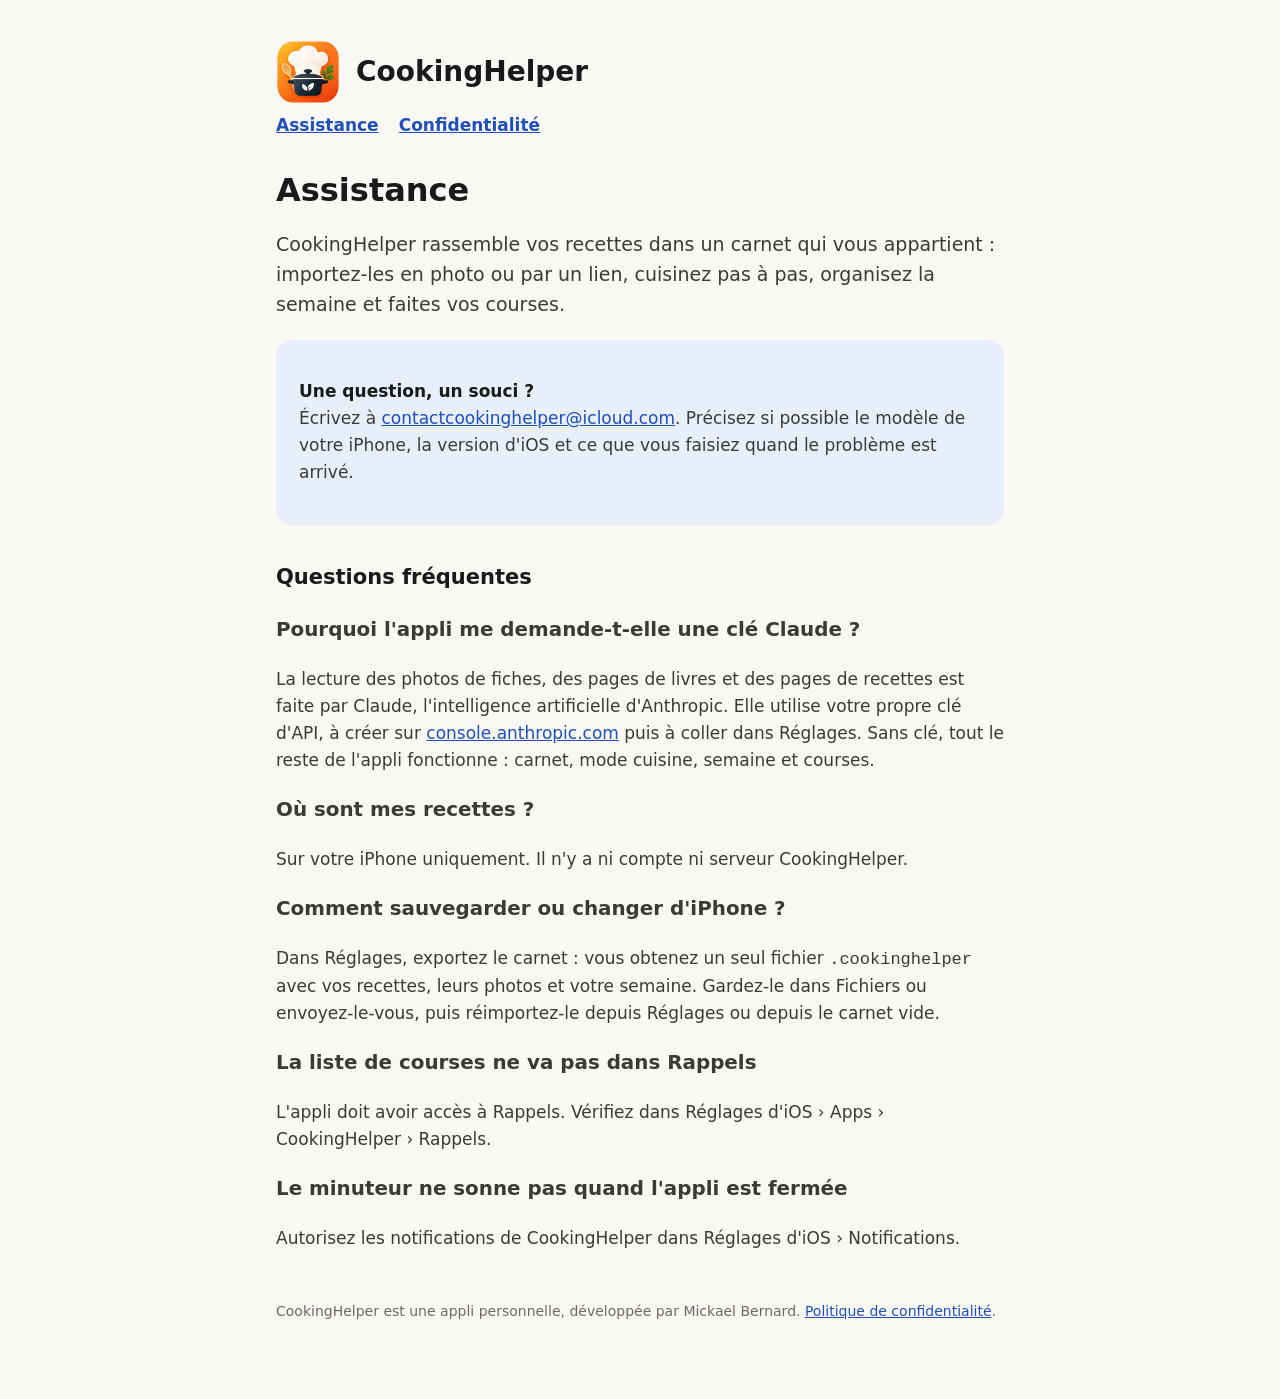
<file: index.html>
<!doctype html>
<html lang="fr">
<head>
  <meta charset="utf-8">
  <meta name="viewport" content="width=device-width, initial-scale=1">
  <title>CookingHelper — Assistance</title>
  <meta name="description" content="Assistance de CookingHelper, le carnet de recettes qui vous accompagne du choix des plats jusqu'à la cuisine.">
  <link rel="stylesheet" href="style.css">
  <link rel="icon" href="logo.png">
</head>
<body>
<main>
  <header>
    <img src="logo.png" alt="">
    <span class="name">CookingHelper</span>
  </header>
  <nav>
    <a href="index.html">Assistance</a>
    <a href="confidentialite.html">Confidentialité</a>
  </nav>

  <h1>Assistance</h1>
  <p class="lead">CookingHelper rassemble vos recettes dans un carnet qui vous appartient : importez-les en photo ou par un lien, cuisinez pas à pas, organisez la semaine et faites vos courses.</p>

  <div class="card contact">
    <p><strong>Une question, un souci ?</strong><br>
    Écrivez à <a href="mailto:contactcookinghelper@icloud.com">contactcookinghelper@icloud.com</a>. Précisez si possible le modèle de votre iPhone, la version d'iOS et ce que vous faisiez quand le problème est arrivé.</p>
  </div>

  <h2>Questions fréquentes</h2>

  <h3>Pourquoi l'appli me demande-t-elle une clé Claude ?</h3>
  <p>La lecture des photos de fiches, des pages de livres et des pages de recettes est faite par Claude, l'intelligence artificielle d'Anthropic. Elle utilise votre propre clé d'API, à créer sur <a href="https://console.anthropic.com">console.anthropic.com</a> puis à coller dans Réglages. Sans clé, tout le reste de l'appli fonctionne : carnet, mode cuisine, semaine et courses.</p>

  <h3>Où sont mes recettes ?</h3>
  <p>Sur votre iPhone uniquement. Il n'y a ni compte ni serveur CookingHelper.</p>

  <h3>Comment sauvegarder ou changer d'iPhone ?</h3>
  <p>Dans Réglages, exportez le carnet : vous obtenez un seul fichier <code>.cookinghelper</code> avec vos recettes, leurs photos et votre semaine. Gardez-le dans Fichiers ou envoyez-le-vous, puis réimportez-le depuis Réglages ou depuis le carnet vide.</p>

  <h3>La liste de courses ne va pas dans Rappels</h3>
  <p>L'appli doit avoir accès à Rappels. Vérifiez dans Réglages d'iOS › Apps › CookingHelper › Rappels.</p>

  <h3>Le minuteur ne sonne pas quand l'appli est fermée</h3>
  <p>Autorisez les notifications de CookingHelper dans Réglages d'iOS › Notifications.</p>

  <footer>
    <p>CookingHelper est une appli personnelle, développée par Mickael Bernard. <a href="confidentialite.html">Politique de confidentialité</a>.</p>
  </footer>
</main>
</body>
</html>
</file>
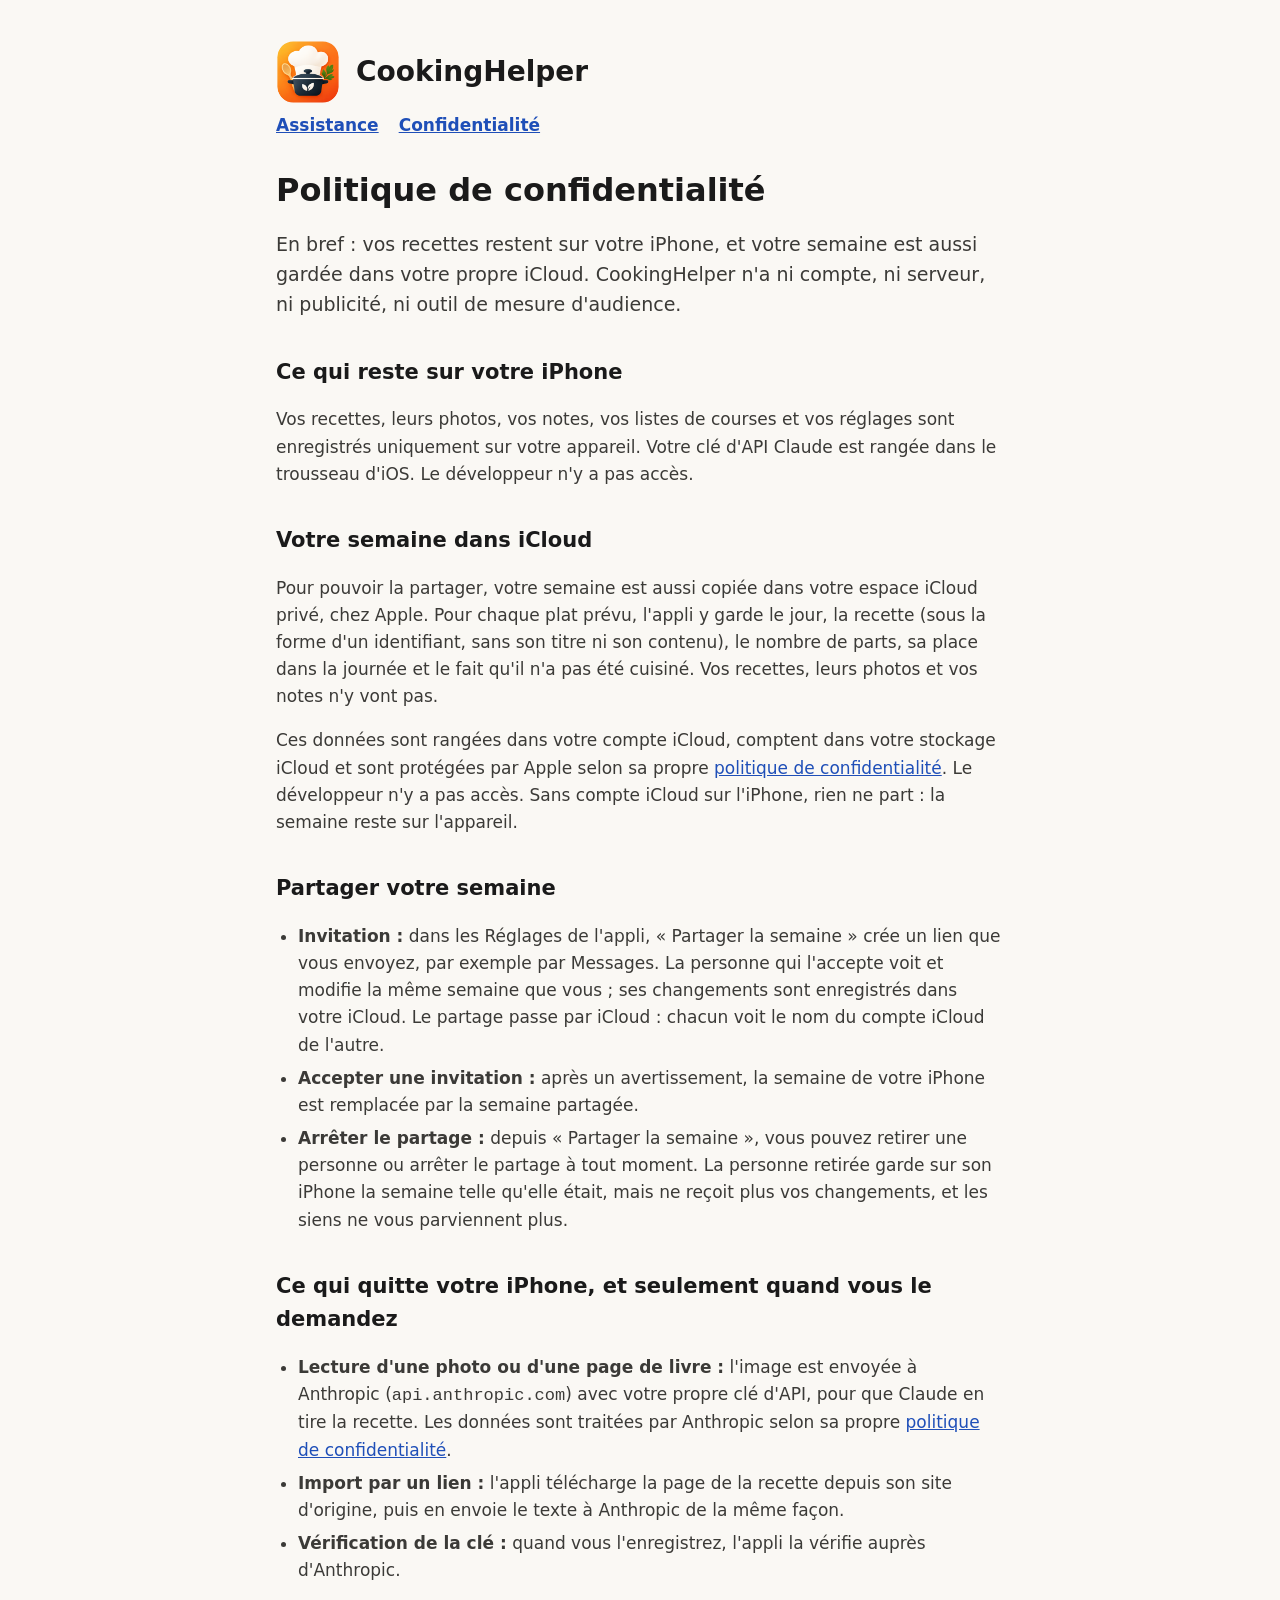
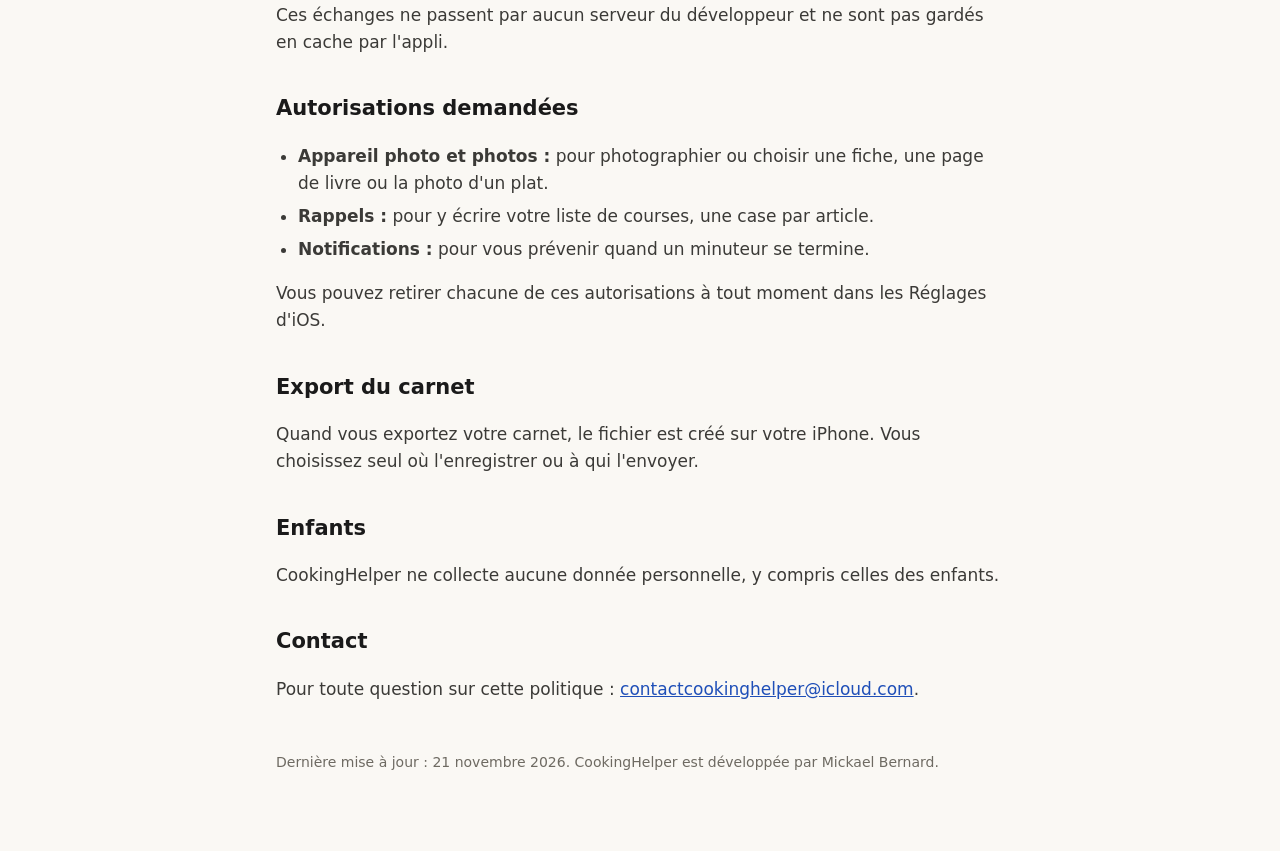
<file: confidentialite.html>
<!doctype html>
<html lang="fr">
<head>
  <meta charset="utf-8">
  <meta name="viewport" content="width=device-width, initial-scale=1">
  <title>CookingHelper — Confidentialité</title>
  <meta name="description" content="Politique de confidentialité de CookingHelper : vos recettes restent sur votre iPhone, votre semaine est gardée dans votre propre iCloud.">
  <link rel="stylesheet" href="style.css">
  <link rel="icon" href="logo.png">
</head>
<body>
<main>
  <header>
    <img src="logo.png" alt="">
    <span class="name">CookingHelper</span>
  </header>
  <nav>
    <a href="index.html">Assistance</a>
    <a href="confidentialite.html">Confidentialité</a>
  </nav>

  <h1>Politique de confidentialité</h1>
  <p class="lead">En bref : vos recettes restent sur votre iPhone, et votre semaine est aussi gardée dans votre propre iCloud. CookingHelper n'a ni compte, ni serveur, ni publicité, ni outil de mesure d'audience.</p>

  <h2>Ce qui reste sur votre iPhone</h2>
  <p>Vos recettes, leurs photos, vos notes, vos listes de courses et vos réglages sont enregistrés uniquement sur votre appareil. Votre clé d'API Claude est rangée dans le trousseau d'iOS. Le développeur n'y a pas accès.</p>

  <h2>Votre semaine dans iCloud</h2>
  <p>Pour pouvoir la partager, votre semaine est aussi copiée dans votre espace iCloud privé, chez Apple. Pour chaque plat prévu, l'appli y garde le jour, la recette (sous la forme d'un identifiant, sans son titre ni son contenu), le nombre de parts, sa place dans la journée et le fait qu'il n'a pas été cuisiné. Vos recettes, leurs photos et vos notes n'y vont pas.</p>
  <p>Ces données sont rangées dans votre compte iCloud, comptent dans votre stockage iCloud et sont protégées par Apple selon sa propre <a href="https://www.apple.com/legal/privacy/">politique de confidentialité</a>. Le développeur n'y a pas accès. Sans compte iCloud sur l'iPhone, rien ne part : la semaine reste sur l'appareil.</p>

  <h2>Partager votre semaine</h2>
  <ul>
    <li><strong>Invitation :</strong> dans les Réglages de l'appli, « Partager la semaine » crée un lien que vous envoyez, par exemple par Messages. La personne qui l'accepte voit et modifie la même semaine que vous ; ses changements sont enregistrés dans votre iCloud. Le partage passe par iCloud : chacun voit le nom du compte iCloud de l'autre.</li>
    <li><strong>Accepter une invitation :</strong> après un avertissement, la semaine de votre iPhone est remplacée par la semaine partagée.</li>
    <li><strong>Arrêter le partage :</strong> depuis « Partager la semaine », vous pouvez retirer une personne ou arrêter le partage à tout moment. La personne retirée garde sur son iPhone la semaine telle qu'elle était, mais ne reçoit plus vos changements, et les siens ne vous parviennent plus.</li>
  </ul>

  <h2>Ce qui quitte votre iPhone, et seulement quand vous le demandez</h2>
  <ul>
    <li><strong>Lecture d'une photo ou d'une page de livre :</strong> l'image est envoyée à Anthropic (<code>api.anthropic.com</code>) avec votre propre clé d'API, pour que Claude en tire la recette. Les données sont traitées par Anthropic selon sa propre <a href="https://www.anthropic.com/legal/privacy">politique de confidentialité</a>.</li>
    <li><strong>Import par un lien :</strong> l'appli télécharge la page de la recette depuis son site d'origine, puis en envoie le texte à Anthropic de la même façon.</li>
    <li><strong>Vérification de la clé :</strong> quand vous l'enregistrez, l'appli la vérifie auprès d'Anthropic.</li>
  </ul>
  <p>Ces échanges ne passent par aucun serveur du développeur et ne sont pas gardés en cache par l'appli.</p>

  <h2>Autorisations demandées</h2>
  <ul>
    <li><strong>Appareil photo et photos :</strong> pour photographier ou choisir une fiche, une page de livre ou la photo d'un plat.</li>
    <li><strong>Rappels :</strong> pour y écrire votre liste de courses, une case par article.</li>
    <li><strong>Notifications :</strong> pour vous prévenir quand un minuteur se termine.</li>
  </ul>
  <p>Vous pouvez retirer chacune de ces autorisations à tout moment dans les Réglages d'iOS.</p>

  <h2>Export du carnet</h2>
  <p>Quand vous exportez votre carnet, le fichier est créé sur votre iPhone. Vous choisissez seul où l'enregistrer ou à qui l'envoyer.</p>

  <h2>Enfants</h2>
  <p>CookingHelper ne collecte aucune donnée personnelle, y compris celles des enfants.</p>

  <h2>Contact</h2>
  <p>Pour toute question sur cette politique : <a href="mailto:contactcookinghelper@icloud.com">contactcookinghelper@icloud.com</a>.</p>

  <footer>
    <p>Dernière mise à jour : 21 novembre 2026. CookingHelper est développée par Mickael Bernard.</p>
  </footer>
</main>
</body>
</html>
</file>
<file: style.css>
:root {
  --surface: #FAF8F4;
  --card: #FFFFFF;
  --ink: #1A1A1A;
  --ink-secondary: #3B3A37;
  --ink-muted: #6E6A62;
  --accent: #1F4FB8;
  --accent-tint: #E8EEFA;
  --rule: #E3DED4;
}
@media (prefers-color-scheme: dark) {
  :root {
    --surface: #1B1A18;
    --card: #262522;
    --ink: #F4F1EB;
    --ink-secondary: #D9D4CA;
    --ink-muted: #A8A296;
    --accent: #8FB0F5;
    --accent-tint: #24324F;
    --rule: #3A3833;
  }
}
* { box-sizing: border-box; }
body {
  margin: 0;
  background: var(--surface);
  color: var(--ink-secondary);
  font: 17px/1.6 -apple-system, BlinkMacSystemFont, "Segoe UI", system-ui, sans-serif;
}
main { max-width: 760px; margin: 0 auto; padding: 40px 16px 64px; }
header { display: flex; align-items: center; gap: 16px; margin-bottom: 8px; }
/* The logo file has a pale square around the rounded icon: keep only the icon. */
header img { width: 72px; height: 72px; margin: -4px; clip-path: inset(7.5% round 22%); }
header .name { font-size: 28px; font-weight: 800; color: var(--ink); }
nav { display: flex; gap: 20px; margin: 4px 0 32px; font-weight: 600; }
a { color: var(--accent); }
h1 { color: var(--ink); font-size: 32px; line-height: 1.2; margin: 0 0 12px; }
h2 { color: var(--ink); font-size: 21px; margin: 36px 0 8px; }
.lead { font-size: 19px; color: var(--ink-secondary); }
.card {
  background: var(--card);
  border: 1px solid var(--rule);
  border-radius: 16px;
  padding: 20px 22px;
  margin: 20px 0;
}
.contact { background: var(--accent-tint); border-color: transparent; }
.contact strong { color: var(--ink); }
ul { padding-left: 22px; }
li { margin: 6px 0; }
footer { margin-top: 48px; font-size: 14px; color: var(--ink-muted); }
</file>
